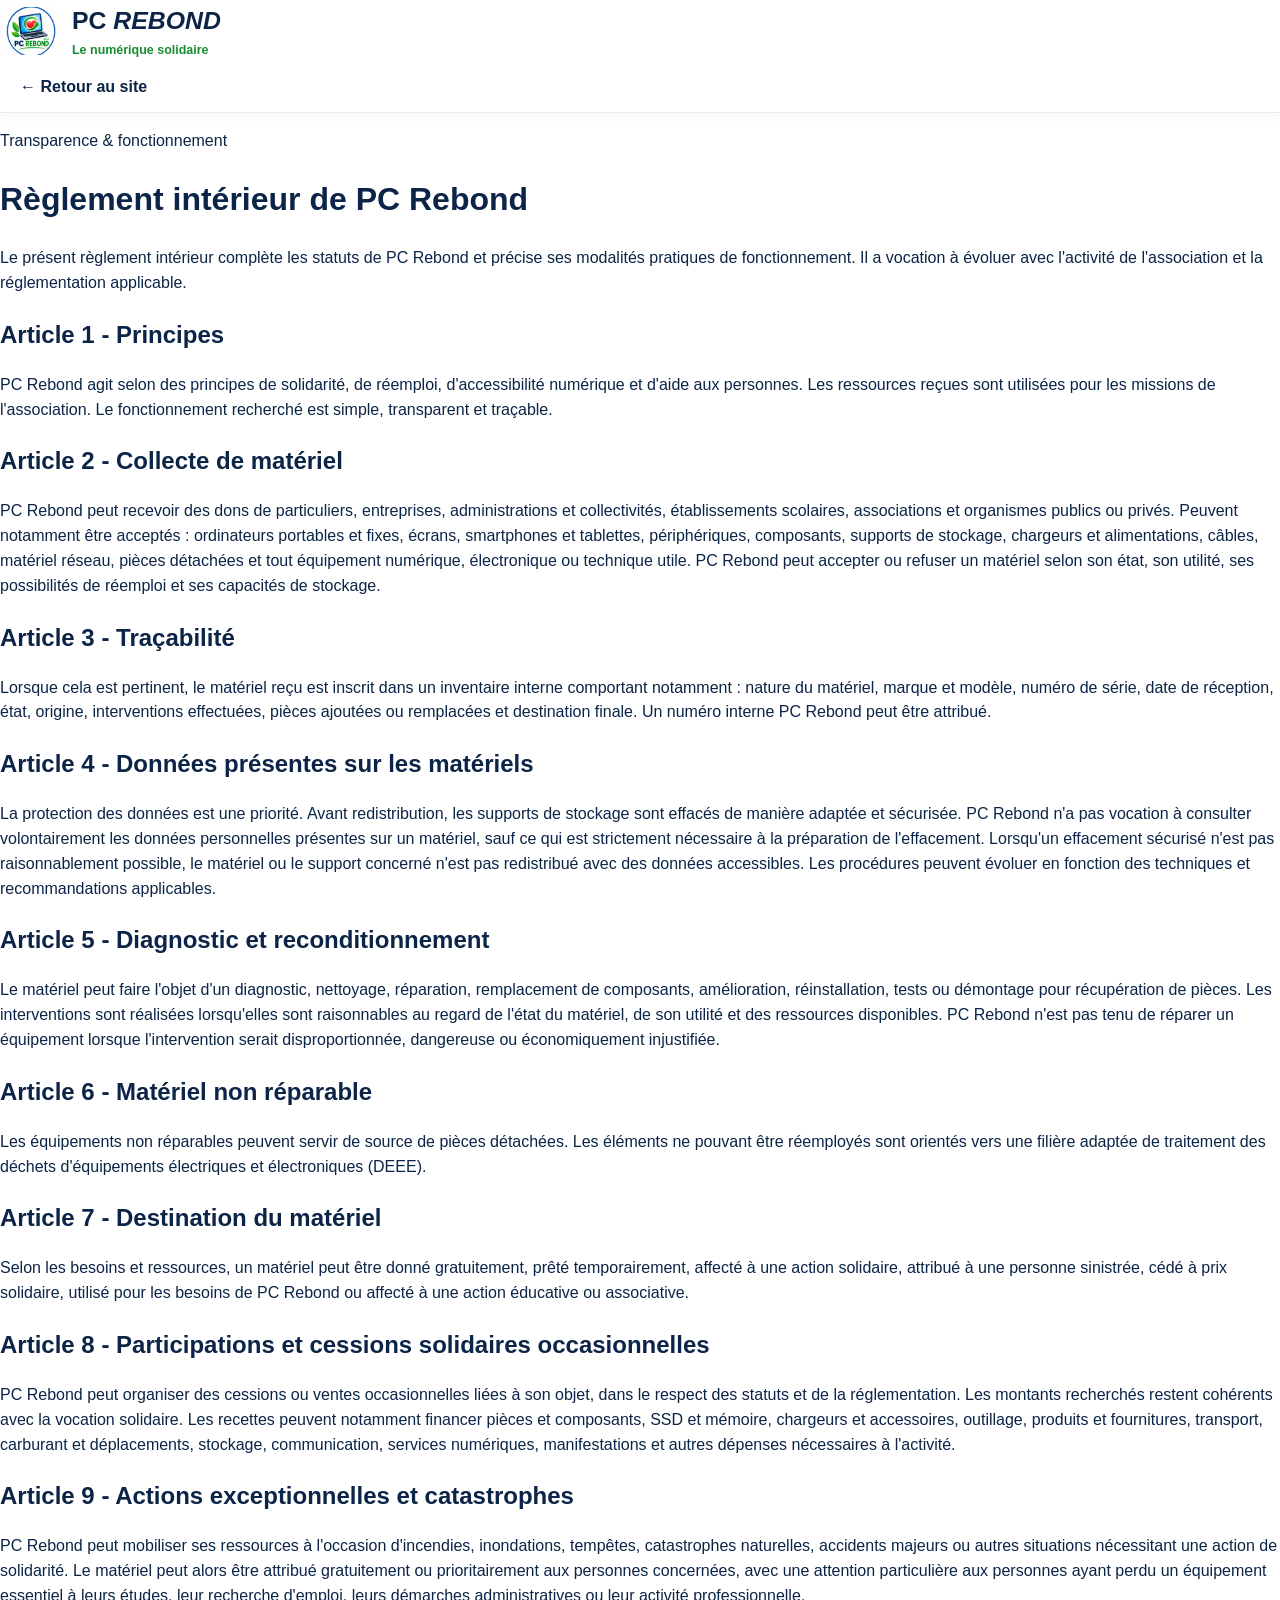
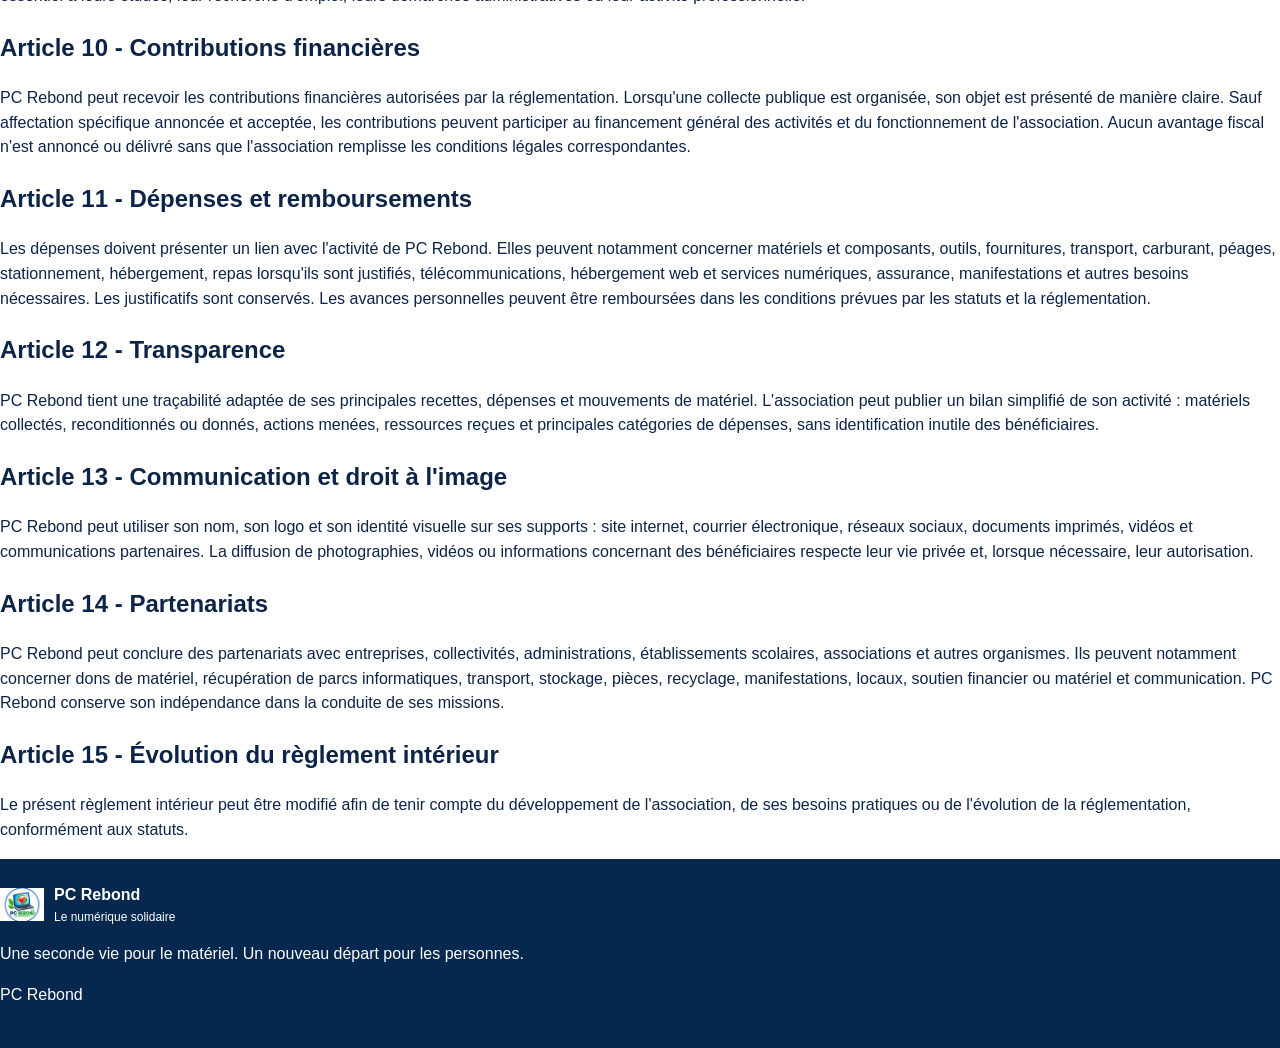
<file: reglement.html>
<!doctype html>
<html lang="fr">
<head>
  <meta charset="utf-8">
  <meta name="viewport" content="width=device-width, initial-scale=1">
  <title>Règlement intérieur — PC Rebond</title>
  <meta name="description" content="Règlement intérieur de PC Rebond : collecte, traçabilité, protection des données, reconditionnement, redistribution, contributions et transparence.">
  <link rel="icon" href="assets/logo-pc-rebond.png">
  <link rel="stylesheet" href="styles.css?v=20260830-mobile1">
</head>
<body class="legal-page">
<header class="site-header">
  <div class="nav-shell">
    <a class="brand" href="index.html">
      <img src="assets/logo-pc-rebond.png" alt="Logo PC Rebond">
      <span class="brand-copy"><strong>PC <em>REBOND</em></strong><small>Le numérique solidaire</small></span>
    </a>
    <a class="btn navy" href="index.html">← Retour au site</a>
  </div>
</header>

<main class="legal-main">
  <div class="legal-hero">
    <p class="section-kicker">Transparence & fonctionnement</p>
    <h1>Règlement intérieur de PC Rebond</h1>
    <p>Le présent règlement intérieur complète les statuts de PC Rebond et précise ses modalités pratiques de fonctionnement. Il a vocation à évoluer avec l'activité de l'association et la réglementation applicable.</p>
  </div>

  <div class="legal-content">
    <article><h2>Article 1 - Principes</h2><p>PC Rebond agit selon des principes de solidarité, de réemploi, d'accessibilité numérique et d'aide aux personnes. Les ressources reçues sont utilisées pour les missions de l'association. Le fonctionnement recherché est simple, transparent et traçable.</p></article>

    <article><h2>Article 2 - Collecte de matériel</h2><p>PC Rebond peut recevoir des dons de particuliers, entreprises, administrations et collectivités, établissements scolaires, associations et organismes publics ou privés. Peuvent notamment être acceptés : ordinateurs portables et fixes, écrans, smartphones et tablettes, périphériques, composants, supports de stockage, chargeurs et alimentations, câbles, matériel réseau, pièces détachées et tout équipement numérique, électronique ou technique utile. PC Rebond peut accepter ou refuser un matériel selon son état, son utilité, ses possibilités de réemploi et ses capacités de stockage.</p></article>

    <article><h2>Article 3 - Traçabilité</h2><p>Lorsque cela est pertinent, le matériel reçu est inscrit dans un inventaire interne comportant notamment : nature du matériel, marque et modèle, numéro de série, date de réception, état, origine, interventions effectuées, pièces ajoutées ou remplacées et destination finale. Un numéro interne PC Rebond peut être attribué.</p></article>

    <article><h2>Article 4 - Données présentes sur les matériels</h2><p>La protection des données est une priorité. Avant redistribution, les supports de stockage sont effacés de manière adaptée et sécurisée. PC Rebond n'a pas vocation à consulter volontairement les données personnelles présentes sur un matériel, sauf ce qui est strictement nécessaire à la préparation de l'effacement. Lorsqu'un effacement sécurisé n'est pas raisonnablement possible, le matériel ou le support concerné n'est pas redistribué avec des données accessibles. Les procédures peuvent évoluer en fonction des techniques et recommandations applicables.</p></article>

    <article><h2>Article 5 - Diagnostic et reconditionnement</h2><p>Le matériel peut faire l'objet d'un diagnostic, nettoyage, réparation, remplacement de composants, amélioration, réinstallation, tests ou démontage pour récupération de pièces. Les interventions sont réalisées lorsqu'elles sont raisonnables au regard de l'état du matériel, de son utilité et des ressources disponibles. PC Rebond n'est pas tenu de réparer un équipement lorsque l'intervention serait disproportionnée, dangereuse ou économiquement injustifiée.</p></article>

    <article><h2>Article 6 - Matériel non réparable</h2><p>Les équipements non réparables peuvent servir de source de pièces détachées. Les éléments ne pouvant être réemployés sont orientés vers une filière adaptée de traitement des déchets d'équipements électriques et électroniques (DEEE).</p></article>

    <article><h2>Article 7 - Destination du matériel</h2><p>Selon les besoins et ressources, un matériel peut être donné gratuitement, prêté temporairement, affecté à une action solidaire, attribué à une personne sinistrée, cédé à prix solidaire, utilisé pour les besoins de PC Rebond ou affecté à une action éducative ou associative.</p></article>

    <article><h2>Article 8 - Participations et cessions solidaires occasionnelles</h2><p>PC Rebond peut organiser des cessions ou ventes occasionnelles liées à son objet, dans le respect des statuts et de la réglementation. Les montants recherchés restent cohérents avec la vocation solidaire. Les recettes peuvent notamment financer pièces et composants, SSD et mémoire, chargeurs et accessoires, outillage, produits et fournitures, transport, carburant et déplacements, stockage, communication, services numériques, manifestations et autres dépenses nécessaires à l'activité.</p></article>

    <article><h2>Article 9 - Actions exceptionnelles et catastrophes</h2><p>PC Rebond peut mobiliser ses ressources à l'occasion d'incendies, inondations, tempêtes, catastrophes naturelles, accidents majeurs ou autres situations nécessitant une action de solidarité. Le matériel peut alors être attribué gratuitement ou prioritairement aux personnes concernées, avec une attention particulière aux personnes ayant perdu un équipement essentiel à leurs études, leur recherche d'emploi, leurs démarches administratives ou leur activité professionnelle.</p></article>

    <article><h2>Article 10 - Contributions financières</h2><p>PC Rebond peut recevoir les contributions financières autorisées par la réglementation. Lorsqu'une collecte publique est organisée, son objet est présenté de manière claire. Sauf affectation spécifique annoncée et acceptée, les contributions peuvent participer au financement général des activités et du fonctionnement de l'association. Aucun avantage fiscal n'est annoncé ou délivré sans que l'association remplisse les conditions légales correspondantes.</p></article>

    <article><h2>Article 11 - Dépenses et remboursements</h2><p>Les dépenses doivent présenter un lien avec l'activité de PC Rebond. Elles peuvent notamment concerner matériels et composants, outils, fournitures, transport, carburant, péages, stationnement, hébergement, repas lorsqu'ils sont justifiés, télécommunications, hébergement web et services numériques, assurance, manifestations et autres besoins nécessaires. Les justificatifs sont conservés. Les avances personnelles peuvent être remboursées dans les conditions prévues par les statuts et la réglementation.</p></article>

    <article><h2>Article 12 - Transparence</h2><p>PC Rebond tient une traçabilité adaptée de ses principales recettes, dépenses et mouvements de matériel. L'association peut publier un bilan simplifié de son activité : matériels collectés, reconditionnés ou donnés, actions menées, ressources reçues et principales catégories de dépenses, sans identification inutile des bénéficiaires.</p></article>

    <article><h2>Article 13 - Communication et droit à l'image</h2><p>PC Rebond peut utiliser son nom, son logo et son identité visuelle sur ses supports : site internet, courrier électronique, réseaux sociaux, documents imprimés, vidéos et communications partenaires. La diffusion de photographies, vidéos ou informations concernant des bénéficiaires respecte leur vie privée et, lorsque nécessaire, leur autorisation.</p></article>

    <article><h2>Article 14 - Partenariats</h2><p>PC Rebond peut conclure des partenariats avec entreprises, collectivités, administrations, établissements scolaires, associations et autres organismes. Ils peuvent notamment concerner dons de matériel, récupération de parcs informatiques, transport, stockage, pièces, recyclage, manifestations, locaux, soutien financier ou matériel et communication. PC Rebond conserve son indépendance dans la conduite de ses missions.</p></article>

    <article><h2>Article 15 - Évolution du règlement intérieur</h2><p>Le présent règlement intérieur peut être modifié afin de tenir compte du développement de l'association, de ses besoins pratiques ou de l'évolution de la réglementation, conformément aux statuts.</p></article>
  </div>
</main>

<footer class="site-footer">
  <div class="wide footer-inner">
    <div class="footer-brand"><img src="assets/logo-pc-rebond.png" alt="PC Rebond"><div><strong>PC Rebond</strong><span>Le numérique solidaire</span></div></div>
    <p>Une seconde vie pour le matériel. Un nouveau départ pour les personnes.</p>
    <p>PC Rebond</p>
  </div>
</footer>
</body>
</html>
</file>
<file: styles.css>
:root{--blue:#082e5d;--green:#168d2f;--lime:#5db51e;--red:#ee2027;--ink:#0c2447;--muted:#52647a;--soft:#f5f8f6;--line:#e2e9ef;--max:1180px}*{box-sizing:border-box}html{scroll-behavior:smooth}body{margin:0;font-family:Inter,Segoe UI,Arial,sans-serif;color:var(--ink);line-height:1.55;background:#fff}img{max-width:100%;display:block}a{color:inherit}.container{width:min(var(--max),calc(100% - 40px));margin:auto}.section{padding:62px 0}.skip-link{position:absolute;left:-9999px}.site-header{position:sticky;top:0;z-index:30;background:#fff;border-bottom:1px solid var(--line);box-shadow:0 3px 12px #092f5b0b}.nav-wrap{width:min(1240px,calc(100% - 28px));height:92px;margin:auto;display:flex;align-items:center;gap:22px}.brand{display:flex;align-items:center;gap:10px;text-decoration:none;min-width:245px}.brand img{width:62px;height:62px;object-fit:contain}.brand strong{font-size:1.55rem;white-space:nowrap}.brand strong span,.brand small{color:var(--green)}.brand small{display:block;font-size:.78rem;font-weight:700}.main-nav{display:flex;align-items:center;justify-content:center;gap:18px;flex:1}.main-nav a{font-size:.68rem;font-weight:900;text-decoration:none;text-align:center;white-space:nowrap}.main-nav b{display:block;font-size:1.5rem;line-height:1.1;margin-bottom:5px;font-weight:500}.main-nav .green{color:var(--green)}.main-nav .red{color:var(--red)}.top-cta{display:flex;gap:9px}.top-cta a{width:145px;padding:12px 13px;color:#fff;border-radius:12px;text-decoration:none}.top-cta strong,.top-cta span{display:block}.top-cta strong{font-size:.78rem}.top-cta span{font-size:.7rem;margin-top:3px}.material{background:linear-gradient(135deg,#0e7d25,#24aa37);color:#fff}.money{background:linear-gradient(135deg,#d9161d,#fa3037);color:#fff}.menu-toggle{display:none;background:none;border:0}.menu-toggle span{display:block;width:26px;height:2px;background:var(--blue);margin:5px}.hero{position:relative;height:500px;overflow:hidden;background:#061f3f}.hero-bg{position:absolute;inset:0;background:linear-gradient(90deg,#06284f 0%,rgba(6,40,79,.93) 31%,rgba(6,40,79,.22) 58%,rgba(6,40,79,0) 100%),url('assets/banniere-pc-rebond.png') center/cover no-repeat}.hero-inner{position:relative;width:min(var(--max),calc(100% - 40px));height:100%;margin:auto;display:flex;align-items:center}.hero-copy{width:510px;color:#fff}.eyebrow,.kicker{color:var(--lime);font-weight:900;font-size:.78rem;letter-spacing:.04em}.hero h1{font-size:3.35rem;line-height:1.03;margin:8px 0 15px}.hero h1 span{color:#69b921}.hero-copy>p:not(.eyebrow){font-size:1rem;line-height:1.35}.hero-actions{display:flex;gap:12px;margin:20px 0}.btn{display:inline-flex;align-items:center;justify-content:center;min-height:50px;padding:0 20px;border-radius:10px;text-decoration:none;font-weight:900}.hero-actions .btn{min-width:220px}.hero-tags{display:flex;gap:23px;font-size:.83rem}.intro-grid{display:grid;grid-template-columns:.9fr 1.1fr;gap:55px;align-items:start}.section h2{font-size:2.35rem;line-height:1.08;margin:8px 0 18px}.lead{font-size:1.08rem}.origin{background:#f5f8fb}.origin-card{display:grid;grid-template-columns:1.55fr .45fr;gap:50px;align-items:center}.origin-text p{max-width:78ch}.origin-mark{background:#fff;border:1px solid var(--line);border-radius:20px;padding:28px;text-align:center}.origin-mark img{width:150px;margin:0 auto 16px}.origin-mark strong,.origin-mark span{display:block}.origin-mark strong{color:var(--blue)}.origin-mark span{color:var(--green);font-weight:800}.disaster{background:var(--blue);color:#fff}.disaster-grid{display:grid;grid-template-columns:.42fr .58fr;min-height:300px}.disaster-image{background:linear-gradient(90deg,transparent,#082e5d),url('assets/hero-solidarite.jpg') center/cover no-repeat;margin-left:calc((1180px - 100vw)/2);min-width:calc(100% + max(0px,(100vw - 1180px)/2))}.disaster-copy{padding:48px 0 42px 45px}.disaster h2{color:#fff}.disaster p{color:#e5eef7}.light{color:#6fc526}.impact{display:grid;grid-template-columns:repeat(4,1fr);gap:12px;margin-top:28px}.impact span{font-size:.78rem;font-weight:800;color:#fff}.donation-grid{display:grid;grid-template-columns:1fr 1fr;gap:38px;align-items:start}.policy{background:#f5f8f4;border:1px solid #e3ebe1;border-radius:16px;padding:22px}.policy h3{color:var(--green)}.policy p{margin:8px 0;font-size:.91rem}.info{background:#f5f8fb;padding:14px;border-radius:12px}.don-card{background:var(--blue);color:#fff;padding:30px;border-radius:18px}.don-card h3{text-align:center}.don-steps{display:grid;grid-template-columns:repeat(3,1fr);gap:14px;margin:25px 0}.don-steps div{text-align:center;border-right:1px solid #ffffff2e;padding:0 8px}.don-steps div:last-child{border:0}.don-steps b,.don-steps strong,.don-steps span{display:block}.don-steps b{font-size:2rem;color:#6cc326}.don-steps strong{color:#6cc326;font-size:.75rem}.don-steps span{font-size:.75rem;margin-top:7px}.full{width:100%}.mail{display:block;text-align:center;margin-top:15px}.support{background:#fff}.support-grid{display:grid;grid-template-columns:.36fr .64fr;gap:38px}.support-logo{text-align:left}.support-logo img{width:140px;margin:0 auto}.support-logo>h3,.support-logo>strong{text-align:center;display:block}.support-logo>strong{color:var(--green)}.support-logo hr{border:0;border-top:1px solid var(--line);margin:22px 0}.finance-grid{display:grid;grid-template-columns:repeat(6,1fr);margin:24px 0;border-top:1px solid var(--line);border-bottom:1px solid var(--line)}.finance-grid div{padding:18px 10px;text-align:center;border-right:1px solid var(--line)}.finance-grid div:last-child{border:0}.finance-grid b{display:block;font-size:2rem;color:var(--green);height:48px}.finance-grid span{font-size:.74rem}.support-note{background:#f4f7fb;border-radius:12px;padding:17px}.bottom{background:#f7f9f8}.bottom-grid{display:grid;grid-template-columns:1.55fr .8fr .8fr;gap:18px}.doctor-card,.small-card{background:#fff;border:1px solid var(--line);border-radius:18px;padding:24px}.doctor-card h2{font-size:1.55rem}.doctor-card h2 span{color:var(--green)}.doctor-card>div{display:grid;grid-template-columns:220px 1fr;gap:22px;align-items:center}.doctor-card img{border-radius:12px}.doctor-card p,.small-card p{font-size:.87rem}.blue{background:#0b4e9c;color:#fff}.site-footer{background:#06284f;color:#fff;padding:24px 0}.footer{display:grid;grid-template-columns:1fr 1.5fr auto;gap:20px;align-items:center}.footer-brand{display:flex;align-items:center;gap:10px}.footer-brand img{width:44px}.footer-brand span{display:block;font-size:.75rem}.footer p{margin:0;font-size:.8rem}.footer>p:nth-child(2){text-align:center}@media(max-width:1100px){.top-cta{display:none}.nav-wrap{width:min(var(--max),calc(100% - 30px))}.main-nav{gap:14px}.brand{min-width:220px}.finance-grid{grid-template-columns:repeat(3,1fr)}.finance-grid div:nth-child(3){border-right:0}}@media(max-width:850px){.main-nav{display:none;position:absolute;top:76px;left:0;right:0;background:#fff;padding:20px;flex-direction:column}.main-nav.open{display:flex}.main-nav b{display:inline;margin-right:8px}.menu-toggle{display:block;margin-left:auto}.nav-wrap{height:76px}.brand img{width:50px;height:50px}.hero{height:600px}.hero-bg{background:linear-gradient(90deg,rgba(6,40,79,.95),rgba(6,40,79,.55)),url('assets/banniere-pc-rebond.png') center/cover}.hero-copy{width:100%}.hero h1{font-size:2.7rem}.intro-grid,.origin-card,.disaster-grid,.donation-grid,.support-grid,.bottom-grid{grid-template-columns:1fr}.disaster-image{height:260px;margin:0}.disaster-copy{padding:35px 0}.impact{grid-template-columns:repeat(2,1fr)}.finance-grid{grid-template-columns:repeat(2,1fr)}.doctor-card>div{grid-template-columns:1fr}.doctor-card img{max-width:260px}.footer{grid-template-columns:1fr;text-align:center}.footer-brand{justify-content:center}}@media(max-width:560px){.container,.hero-inner{width:calc(100% - 28px)}.section{padding:48px 0}.brand strong{font-size:1.25rem}.brand small{font-size:.68rem}.hero h1{font-size:2.25rem}.hero-actions{flex-direction:column}.hero-actions .btn{width:100%}.hero-tags{display:grid;grid-template-columns:1fr 1fr}.section h2{font-size:1.85rem}.don-steps{grid-template-columns:1fr}.don-steps div{border-right:0;border-bottom:1px solid #ffffff2e;padding:10px}.finance-grid{grid-template-columns:1fr}.finance-grid div{border-right:0;border-bottom:1px solid var(--line)}}

/* === Passe de finition audit 30-08-2026 === */
.main-nav svg,.don-steps svg,.mail svg,.social-link svg{width:24px;height:24px;fill:none;stroke:currentColor;stroke-width:1.8;stroke-linecap:round;stroke-linejoin:round}.main-nav svg{display:block;margin:0 auto 5px}.main-nav a{position:relative;padding:8px 2px;transition:color .2s ease}.main-nav a::after{content:"";position:absolute;left:50%;right:50%;bottom:0;height:2px;background:currentColor;transition:left .2s,right .2s}.main-nav a:hover::after,.main-nav a.active::after{left:5%;right:5%}.main-nav a.active{color:var(--green)}
.hero-bg{background-position:58% center}.hero-copy{transform:translateX(-12px)}.hero-actions .btn{gap:7px}.body-copy p,.origin-text p,.disaster-copy p,.support-grid>div>p{font-size:1rem;line-height:1.62}.origin-card{grid-template-columns:1.45fr .55fr}.origin-visual{min-height:330px;border-radius:20px;background:linear-gradient(180deg,rgba(8,46,93,.08),rgba(8,46,93,.2)),url('assets/banniere-pc-rebond.png') 73% center/cover no-repeat;box-shadow:0 12px 32px #082e5d1a}.disaster-grid{grid-template-columns:.48fr .52fr;min-height:380px}.disaster-image{background:linear-gradient(90deg,transparent 62%,#082e5d),url('assets/hero-solidarite.jpg') center/cover no-repeat}.disaster-copy{padding:50px 0 48px 42px}.donation-grid{align-items:stretch}.don-card{display:flex;flex-direction:column}.don-steps svg{width:32px;height:32px;margin:0 auto 8px;color:#6cc326}.mail{display:flex;align-items:center;justify-content:center;gap:8px;margin:16px 0 0;color:#fff;text-decoration:none;font-weight:800}.mail svg{width:20px}.info-red{border:1px solid rgba(238,32,39,.55);box-shadow:inset 3px 0 0 var(--red)}.don-card .info{margin:20px 0 0;background:#fff;color:var(--ink);text-align:left}.finance-grid div{display:flex;align-items:center;justify-content:center;min-height:105px}.finance-grid span{font-size:.82rem;line-height:1.4}.bottom-grid{align-items:stretch}.doctor-card,.small-card{border:1px solid #d6e0e8;box-shadow:0 8px 24px #082e5d0a}.small-card{font-size:1.02rem}.small-card p{font-size:.96rem}.social-link{display:flex;align-items:center;gap:12px;padding:11px 0;text-decoration:none;border-bottom:1px solid var(--line);transition:transform .2s,color .2s}.social-link:last-child{border-bottom:0}.social-link:hover{color:var(--green);transform:translateX(3px)}.social-link svg{width:25px;min-width:25px}.social-link span,.social-link strong,.social-link small{display:block}.social-link small{font-size:.76rem;color:var(--muted);margin-top:2px}.reviews{background:#fff}.gallery{background:#f7f9f8}.section-intro{max-width:760px;color:var(--muted)}.reviews-grid,.gallery-grid{display:grid;grid-template-columns:repeat(3,1fr);gap:18px;margin-top:26px}.review-card{border:1px solid #d6e0e8;border-radius:16px;padding:22px;background:#fff;box-shadow:0 8px 24px #082e5d0a}.review-card .stars{letter-spacing:3px;color:#d79b00;font-size:1.15rem;margin-bottom:10px}.review-card p{margin-bottom:0;color:var(--muted)}.review-card.placeholder{border-style:dashed}.gallery-grid img{width:100%;aspect-ratio:4/3;object-fit:cover;border-radius:14px;border:1px solid #d6e0e8;box-shadow:0 8px 24px #082e5d0a}.gallery-empty{padding:24px;border:1px dashed #cbd7df;border-radius:14px;color:var(--muted);margin-top:24px}.gallery-empty[hidden]{display:none}
@media(max-width:850px){.main-nav svg{display:inline-block;vertical-align:middle;margin:0 8px 0 0}.hero-copy{transform:none}.origin-visual{min-height:260px}.disaster-grid{grid-template-columns:1fr}.disaster-image{background:linear-gradient(180deg,transparent 65%,#082e5d),url('assets/hero-solidarite.jpg') center/cover no-repeat}.reviews-grid,.gallery-grid{grid-template-columns:1fr 1fr}}
@media(max-width:560px){.reviews-grid,.gallery-grid{grid-template-columns:1fr}}
/* Finition ciblée — Icons8 Fluency + visuels portrait/mosaïque + interfaces dynamiques */
.fluency-icon{width:28px;height:28px;object-fit:contain;display:block;margin:0 auto 4px}.step-icon{width:36px;height:36px;margin:0 auto 8px}.mail-icon{width:22px;height:22px;margin:0}.origin-card{grid-template-columns:1.35fr .65fr;align-items:stretch}.origin-visual{min-height:0;background:none;box-shadow:none;border-radius:18px;overflow:hidden}.origin-visual img{width:100%;height:100%;min-height:560px;object-fit:cover;display:block}.disaster-grid{grid-template-columns:.48fr .52fr;gap:34px;align-items:stretch;padding-top:34px;padding-bottom:34px}.solidarity-mosaic{display:grid;grid-template-columns:1.15fr .85fr;grid-template-rows:1fr 1fr;gap:10px;min-height:360px}.solidarity-mosaic img{width:100%;height:100%;object-fit:cover;border-radius:14px}.solidarity-mosaic img:first-child{grid-row:1/3}.disaster-copy{padding:20px 0}.review-layout{display:grid;grid-template-columns:340px 1fr;gap:24px;align-items:start;margin-top:26px}.review-form{border:1px solid #d6e0e8;border-radius:16px;padding:22px;background:#f7f9f8}.review-form h3{margin-top:0}.review-form label{display:block;font-weight:700;margin:12px 0}.review-form input,.review-form select,.review-form textarea{width:100%;margin-top:6px;border:1px solid #cbd7df;border-radius:9px;padding:10px;font:inherit;background:#fff}.review-form textarea{resize:vertical}.review-form small{display:block;margin-top:10px;color:var(--muted)}.form-status{font-weight:700}.reviews-grid{grid-template-columns:repeat(2,1fr);margin-top:0}.gallery-card{position:relative}.gallery-card img{width:100%;aspect-ratio:4/3;object-fit:cover}.gallery-card figcaption{font-size:.86rem;color:var(--muted);margin-top:7px}.admin-page{background:#f5f8f6}.admin-shell{width:min(1100px,calc(100% - 32px));margin:30px auto}.admin-toolbar{display:flex;gap:12px;flex-wrap:wrap;margin:18px 0}.admin-panel{background:#fff;border:1px solid var(--line);border-radius:16px;padding:22px;margin:18px 0}.admin-item{border-top:1px solid var(--line);padding:14px 0}.admin-item:first-child{border-top:0}.admin-actions{display:flex;gap:8px;flex-wrap:wrap;margin-top:10px}.admin-actions button{border:0;border-radius:8px;padding:8px 12px;cursor:pointer;font-weight:800}.admin-actions .publish{background:var(--green);color:#fff}.admin-actions .delete{background:var(--red);color:#fff}.admin-actions .edit{background:var(--blue);color:#fff}.admin-form input,.admin-form textarea{width:100%;padding:10px;margin:6px 0 12px;border:1px solid #cbd7df;border-radius:8px;font:inherit}
@media(max-width:850px){.fluency-icon{display:inline-block;vertical-align:middle;margin:0 8px 0 0}.origin-card,.disaster-grid,.review-layout{grid-template-columns:1fr}.origin-visual img{min-height:0;max-height:720px}.solidarity-mosaic{min-height:420px}.reviews-grid{grid-template-columns:1fr}}

/* Finalisation visuelle - ajustements validés */
.origin-card{display:block}
.origin-text{max-width:100%}
.origin-visual{display:grid;grid-template-columns:repeat(4,1fr);gap:12px;margin-top:28px;overflow:visible;border-radius:0}
.origin-visual img{width:100%;height:250px;min-height:0;object-fit:cover;border-radius:14px;border:1px solid #d6e0e8;box-shadow:0 8px 22px #082e5d12}
.solidarity-mosaic{grid-template-columns:repeat(3,1fr);grid-template-rows:repeat(2,1fr);gap:10px;min-height:360px}
.solidarity-mosaic img:first-child{grid-row:auto}
.social-link{display:grid;grid-template-columns:32px 1fr;align-items:center;column-gap:12px;min-height:62px}
.social-link .fluency-icon{width:28px;height:28px;margin:0;justify-self:center}
.review-layout{display:block;margin-top:26px}
.review-form{display:grid;grid-template-columns:1fr 180px 2fr auto;gap:14px 16px;align-items:end;padding:20px 22px}
.review-form h3{grid-column:1/-1;margin:0}
.review-form label{margin:0}
.review-form textarea{height:46px;min-height:46px;resize:vertical}
.review-form .btn{height:46px;white-space:nowrap;align-self:end}
.review-form .form-status,.review-form small{grid-column:1/-1;margin:0}
.reviews-grid{grid-template-columns:repeat(3,1fr);margin-top:20px}
@media(max-width:850px){.origin-visual{grid-template-columns:1fr 1fr}.origin-visual img{height:260px}.solidarity-mosaic{grid-template-columns:1fr 1fr;grid-template-rows:repeat(3,1fr)}.review-form{grid-template-columns:1fr 1fr}.review-form label:nth-of-type(3),.review-form .btn{grid-column:1/-1}.reviews-grid{grid-template-columns:1fr 1fr}}
@media(max-width:560px){.origin-visual,.solidarity-mosaic,.review-form,.reviews-grid{grid-template-columns:1fr}.origin-visual img{height:240px}.review-form>*{grid-column:1!important}}

/* Ajustements ciblés demandés — v3 */
.origin-card{display:grid;grid-template-columns:minmax(0,1fr) 300px;column-gap:24px;align-items:stretch}
.origin-text{max-width:none}
.origin-side{display:grid;grid-template-rows:1fr 1fr;gap:12px;grid-column:2;grid-row:1}
.origin-side img{width:100%;height:100%;min-height:210px;object-fit:cover;border-radius:14px;border:1px solid #d6e0e8;box-shadow:0 8px 22px #082e5d12}
.origin-visual{grid-column:1/-1;display:grid;grid-template-columns:repeat(3,1fr);gap:12px;margin-top:24px}
.origin-visual img{height:230px;object-fit:cover}
.solidarity-mosaic img{image-rendering:auto}
.review-form textarea{height:120px;min-height:120px;padding:12px;line-height:1.45;background:#fff;border:2px solid #aebdca;box-shadow:inset 0 1px 3px #082e5d10}
.review-form{align-items:start}.review-form .btn{align-self:end}
@media(max-width:850px){.origin-card{grid-template-columns:1fr}.origin-side{grid-column:1;grid-row:auto;grid-template-columns:1fr 1fr;grid-template-rows:none;margin-top:20px}.origin-side img{height:260px;min-height:0}.origin-visual{grid-column:1;grid-template-columns:1fr 1fr}.origin-visual img{height:240px}.origin-visual img:last-child{grid-column:1/-1}.review-form textarea{height:130px}}
@media(max-width:560px){.origin-side,.origin-visual{grid-template-columns:1fr}.origin-side img,.origin-visual img{height:240px}.origin-visual img:last-child{grid-column:auto}}

/* Ajustements ciblés V4 */
.review-form{display:grid;grid-template-columns:300px minmax(0,1fr);gap:14px 22px;align-items:start}
.review-form h3{grid-column:1/-1}
.review-meta{display:flex;flex-direction:column;gap:12px}
.review-meta label,.review-comment{margin:0!important}
.review-meta .btn{width:100%;height:50px;margin-top:2px}
.review-comment textarea{height:190px!important;min-height:190px!important;width:100%}
.review-form .form-status,.review-form small{grid-column:1/-1}
@media(max-width:850px){.review-form{grid-template-columns:1fr}.review-form h3,.review-form .form-status,.review-form small{grid-column:1}.review-comment textarea{height:170px!important}}

/* V6 - ajustements ciblés origine + solidarité */
.origin-card{grid-template-columns:minmax(0,1fr) 300px}
.origin-side{grid-template-rows:1fr}
.origin-side img{min-height:0;height:100%}
.origin-visual{margin-top:16px}
.origin-visual img{height:220px}
.solidarity-mosaic{grid-template-columns:repeat(2,1fr);grid-template-rows:repeat(2,1fr);gap:12px;min-height:390px}
.solidarity-mosaic img,.solidarity-mosaic img:first-child{grid-row:auto;width:100%;height:100%;object-fit:cover}
@media(max-width:850px){.origin-side{grid-template-columns:1fr}.origin-side img{height:250px}.solidarity-mosaic{grid-template-columns:1fr 1fr;grid-template-rows:repeat(2,1fr);min-height:420px}}
@media(max-width:560px){.solidarity-mosaic{grid-template-columns:1fr;grid-template-rows:none}.solidarity-mosaic img{height:230px}}

/* Correctif responsive mobile 30-08-2026 — conserve le rendu bureau validé */
@media (max-width:850px){
  .origin-card{display:grid;grid-template-columns:minmax(0,1fr)!important;column-gap:0}
  .origin-text{grid-column:1!important;grid-row:auto!important;min-width:0;width:100%}
  .origin-side{grid-column:1!important;grid-row:auto!important;grid-template-columns:1fr!important;grid-template-rows:none!important;width:100%;margin-top:20px}
  .origin-visual{grid-column:1!important;width:100%;grid-template-columns:1fr 1fr!important}
}
@media (max-width:560px){
  body{overflow-x:hidden}
  .container,.hero-inner{width:calc(100% - 28px)}
  .origin-card,.origin-text,.origin-side,.origin-visual{min-width:0;max-width:100%}
  .origin-side,.origin-visual{grid-template-columns:1fr!important}
  .origin-side img,.origin-visual img{width:100%;height:auto;max-height:none}
}
</file>
